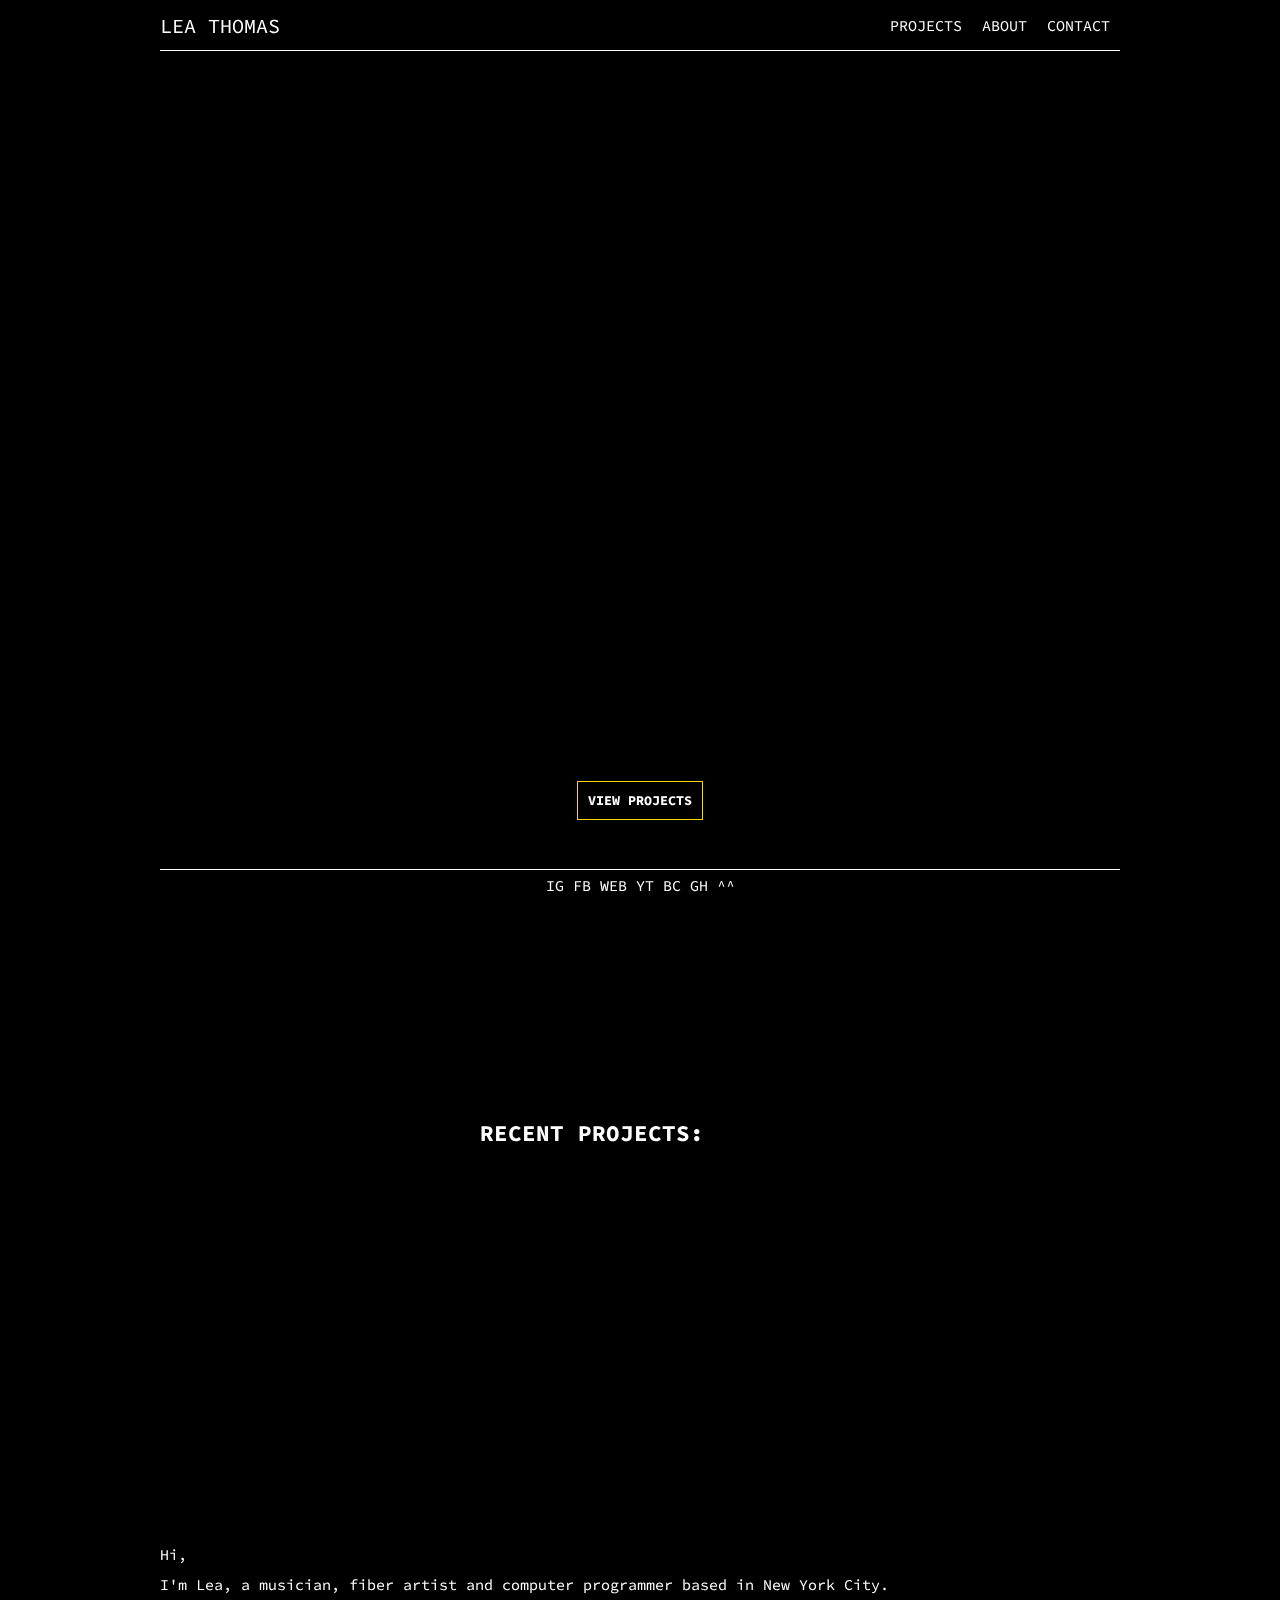
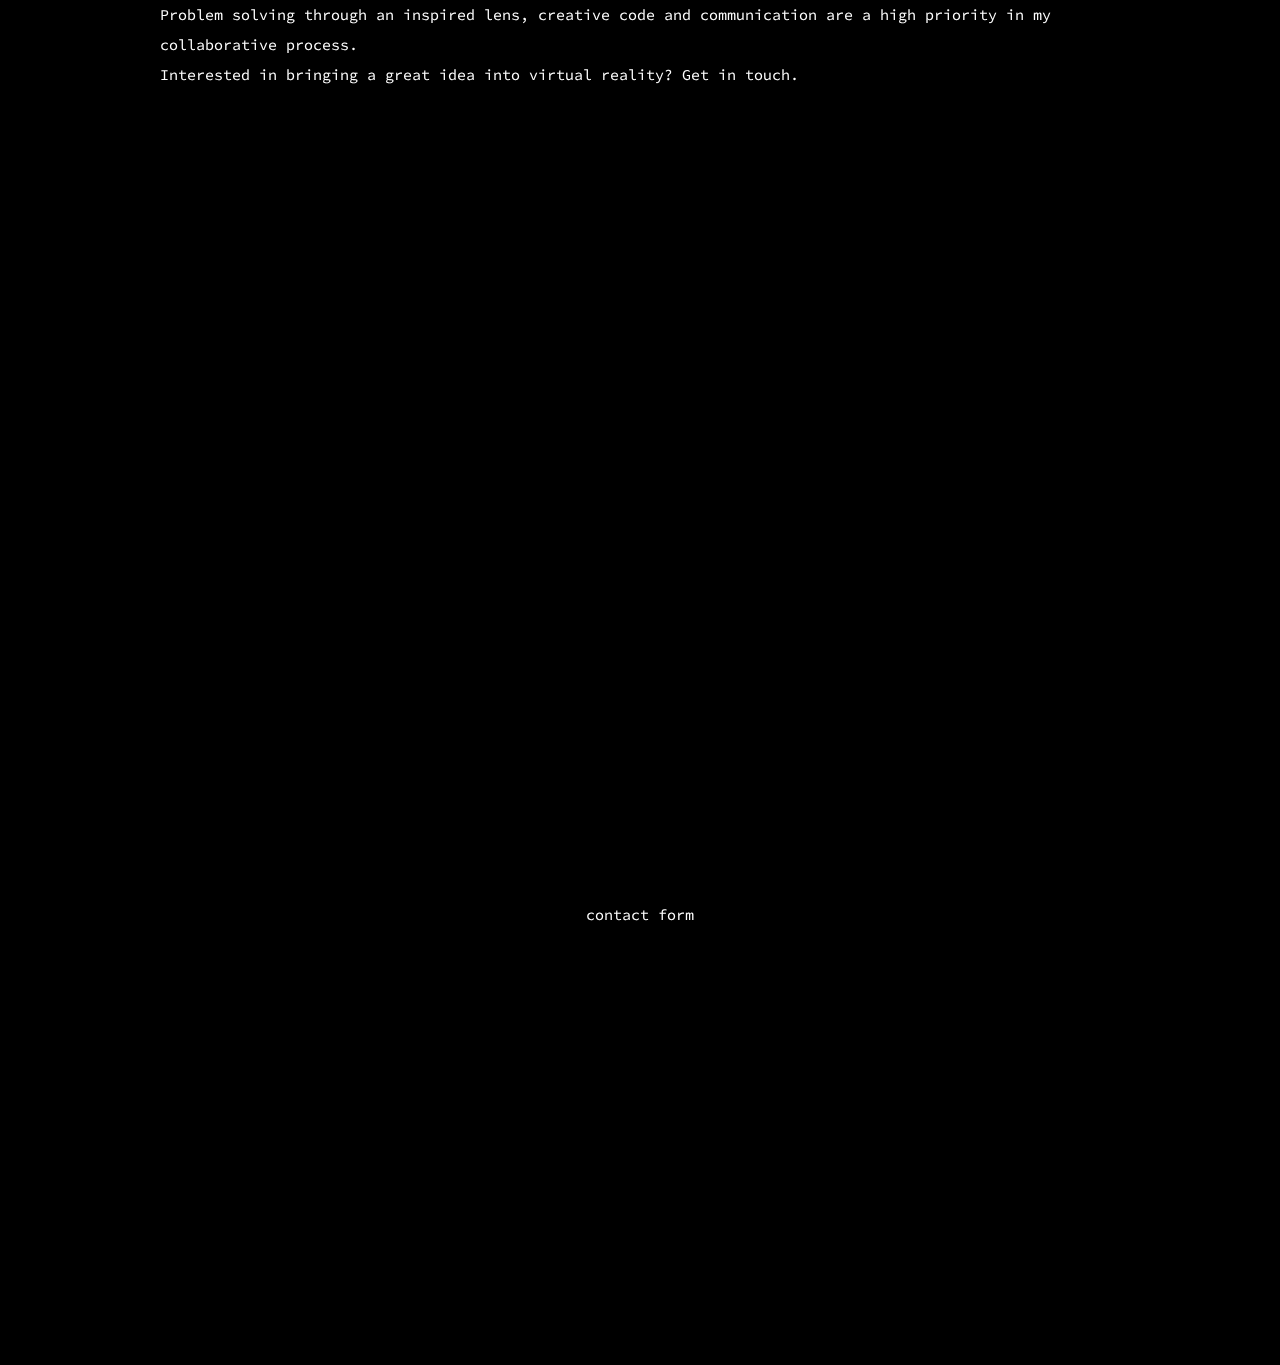
<file: dark-theme/index.html>
<!DOCTYPE html>
<html>
<head>
    <title>Lea Thomas</title>
    <meta charset="UTF-8">
    <meta name="viewport" content="width=device-width, initial-scale=1.0">
    <link href="https://fonts.googleapis.com/icon?family=Material+Icons" rel="stylesheet">
    <link href="https://fonts.googleapis.com/css2?family=Source+Code+Pro:wght@200;300;400;500;600;900&display=swap" rel="stylesheet">
    <link rel="stylesheet" type="text/css" href="style.css">

    <script type="text/javascript" src="app.js" defer></script>
    <script
  src="http://code.jquery.com/jquery-3.5.1.js"
  integrity="sha256-QWo7LDvxbWT2tbbQ97B53yJnYU3WhH/C8ycbRAkjPDc="
  crossorigin="anonymous" defer></script>
</head>
<body>
    
    <header>
        <div class="title-name"><a href="#intro">LEA THOMAS</a></div>
        <nav class="burger-inline-wrapper">
            <div class="inline-menu">
                <a href="#projects" class="item_menu">PROJECTS</a>
                <a href="#about" class="item_menu">ABOUT</a>
                <a href="#contact" class="item_menu">CONTACT</a>
            </div>
            <div class="burger">
            <a href="#" class="menu_icon"><i class="material-icons">dehaze</i></a>
            </div>
        </nav>
    </header>


    <main>
        <section id="intro">
            <iframe src="https://editor.p5js.org/infiniteloom/embed/iN56Dyk_g" id="yinyang"></iframe>
            <button id="view-projects"><a href="#projects">VIEW PROJECTS</a></button>
        </section>


        <section id="projects">
            <h2>RECENT PROJECTS:</h2>
            <div id="projects-code"></div>
        </section>

        <section id="about">
        <p>Hi,<br>
            I'm Lea, a musician, fiber artist and computer programmer based in New York City.<br>
            Problem solving through an inspired lens, creative code and communication are a high priority in my collaborative process.<br>
            Interested in bringing a great idea into virtual reality? Get in touch. <br>
            </p>
        </section>

        <section id="contact">
            <p> contact form </p>
        </section>

    </main>



<footer>
    <p>IG  FB  WEB  YT  BC  GH  ^^</p>
</footer>
</body>
</html>
</file>
<file: dark-theme/style.css>
html{
    scroll-behavior: smooth;
}

body {
    background-color: #000000;
    margin: 0 auto;
    max-width: 960px;
    min-width: 320px;
    font-size: 15px;
    font-family: 'Source Code Pro', monospace;
    color: #ffffff;
    text-align: center;
}

main{
    padding-top:100px;
}

p{
    color: white;
    font-family: 'Source Code Pro', monospace;
}

li{
    list-style: none;
}

a{
    color: white;
    font-family: 'Source Code Pro', monospace;
    text-decoration: none;
}
a:hover{
    color: grey;
    transition: all 200ms;
}
header {
    height: 50px;
    max-width: 960px;
    width: 90%;
	background-color: rgba(0, 0, 0, 0.8);
	border-bottom: 1px solid #ffffff;
	display: flex;
	align-items: center;
    justify-content: space-between;
    position: fixed;
    top: 0px;
    z-index: 10;
}

.title-name a{
    font-size:20px;

}
.title-name a:hover{
    color: gold;
    transform: scale(1.01);
}
.inline-menu{
    display: flex;
    flex-direction: row;
    justify-content: space-around;
    align-items: center;

}
.item_menu{
    color: white;
    padding: 10px;
    text-decoration: none;
}

.item_menu:hover{
    color: grey;
    transform: scale(1.01);
}

.burger{
    display:none;
    color: white;
}

.burger:hover{
    color: gold;
}


/* INTRO SECTION WITH ANIMATION IFRAME */
#intro{
    height: 100vh;
    width: 100%;
    max-width: 960px;
    display: flex;
    flex-direction: column;
    justify-content: center;
    align-items: center;
    text-align: center;
}
#yinyang{
    height: 500px;
    width: 500px;
    border: none;
    padding: 0;
    margin: 0;
    text-align: center;
}
#view-projects{
    background-color: #000000;
    border: 1px solid gold;
    color: #ffffff;
    padding: 10px;
    font-weight: bold;
}
#view-projects a:hover{
    color: gold;
}


/* PROJECTS SECTION */
#projects{
    padding-top: 100px;
}

#projects-code, #projects{
    max-width: 960px;
    display: flex;
    flex-wrap: wrap;   
    justify-content: space-around;
    align-items: center;
    width: 90%;
    text-align: center;
}
#projects-code div{
    margin-top: 100px;
    display: flex;
    flex-direction: column;
    justify-content: flex-start;
    align-items: center;
    padding-bottom: 30px;
}
#projects-code img{
    margin: 0 25px 0 25px;
    width: 200px;
    height: 200px;
    border-radius: 2px;
}
#projects-code img:hover{
    filter: brightness(80%);
    /* toggle the tite to show*/
    transform: scale(1.01);
    transition: all 200ms;
}
#projects-code p,  #projects-code a{
    width: 200px;
    height: 10px;
    font-size: 10px;
    line-height: 1em;
    text-transform: uppercase;
}
#projects-code a{
    color: #ffffff;
    text-decoration: none;
    padding-top: 10px;
}
#projects-code a:hover{
    color: gold;
    transform: scale(1.01);
    transition: all 200ms;
}
#projects-code p{
    font-style: italic;
}




/* ABOUT SECTION */
#about{
    line-height: 2em;
    height: 100vh;
    text-align: left;
    display: flex;
    justify-content: center;
    align-items: center;
}



/* CONTACT SECTION */
#contact{
    line-height: 2em;
    height: 100vh;
    text-align: left;
    display: flex;
    justify-content: center;
    align-items: center;
}



/* FOOTER */
footer{
    height: 30px;
    max-width: 960px;
    width: 90%;
	background-color: rgba(0, 0, 0, 0.8);
	border-top: 1px solid #ffffff;
	display: flex;
	align-items: center;
    justify-content: center;
    position: fixed;
    bottom: 0px;
    z-index: 10;
}



/* MEDIA QUERY*/
@media screen and (max-width: 320x) {
	header h1 {
		font-size: 16px;
	}
}
@media screen and (max-width: 360px) {
	nav.menu {
		width: 100%;
		left: -100%; 
	}
}
</file>
